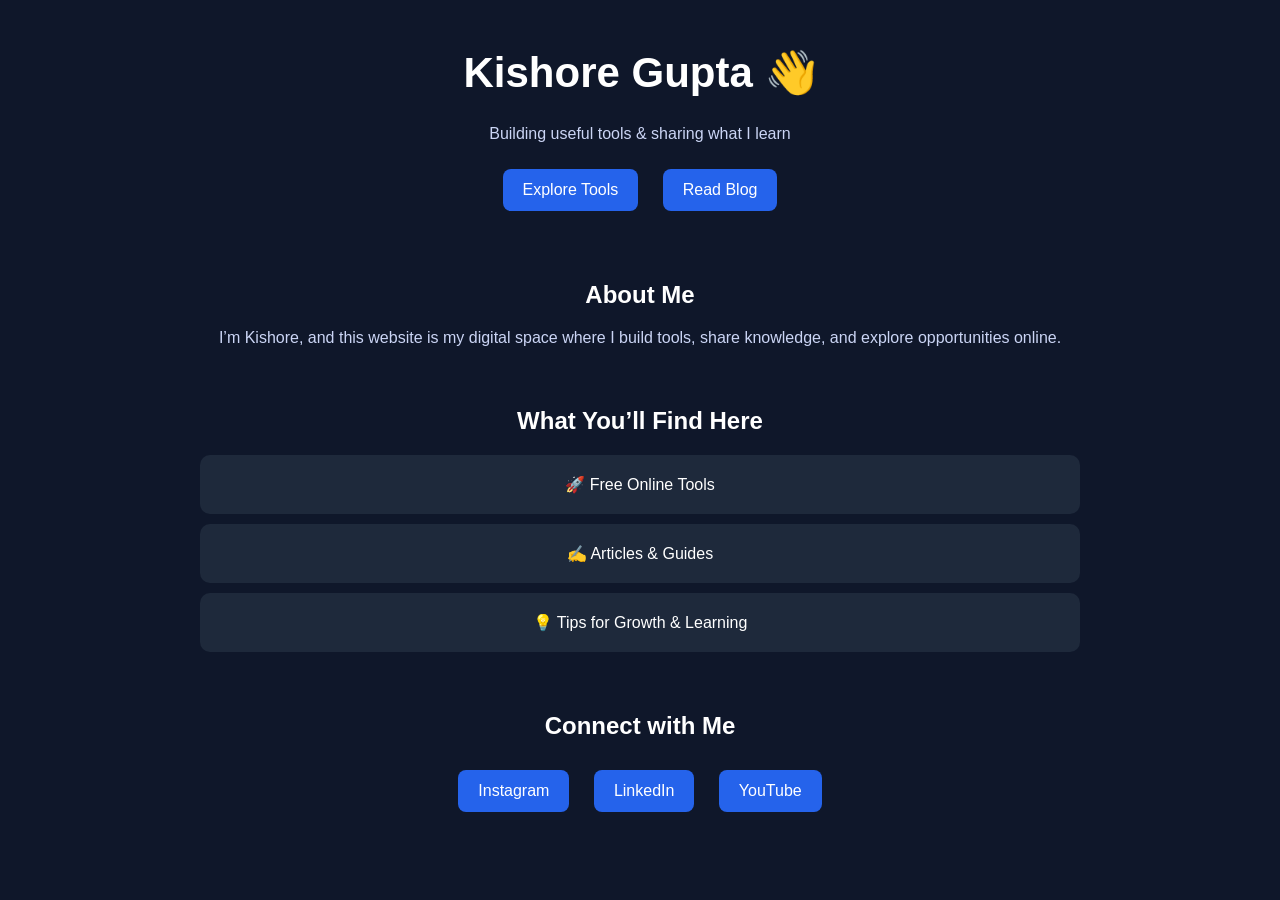
<file: index-old.html>
<!DOCTYPE html>
<html lang="en">
<head>
<meta charset="UTF-8">
<meta name="viewport" content="width=device-width, initial-scale=1.0">
<title>Kishore Gupta</title>

<style>
body {
  margin: 0;
  font-family: Arial, sans-serif;
  background: #0f172a;
  color: white;
}

.container {
  max-width: 900px;
  margin: auto;
  padding: 20px;
  text-align: center;
}

h1 {
  font-size: 42px;
}

p {
  color: #cbd5f5;
}

.btn {
  display: inline-block;
  margin: 10px;
  padding: 12px 20px;
  background: #2563eb;
  color: white;
  text-decoration: none;
  border-radius: 8px;
}

.section {
  margin-top: 60px;
}

.card {
  background: #1e293b;
  padding: 20px;
  border-radius: 10px;
  margin: 10px;
}
</style>
</head>

<body>

<div class="container">

  <!-- Hero -->
  <h1>Kishore Gupta 👋</h1>
  <p>Building useful tools & sharing what I learn</p>

  <a class="btn" href="/tools.html">Explore Tools</a>
  <a class="btn" href="/blog.html">Read Blog</a>

  <!-- About -->
  <div class="section">
    <h2>About Me</h2>
    <p>
      I’m Kishore, and this website is my digital space where I build tools,
      share knowledge, and explore opportunities online.
    </p>
  </div>

  <!-- What I Do -->
  <div class="section">
    <h2>What You’ll Find Here</h2>

    <div class="card">🚀 Free Online Tools</div>
    <div class="card">✍️ Articles & Guides</div>
    <div class="card">💡 Tips for Growth & Learning</div>
  </div>

  <!-- Links -->
  <div class="section">
    <h2>Connect with Me</h2>

    <a class="btn" href="#">Instagram</a>
    <a class="btn" href="#">LinkedIn</a>
    <a class="btn" href="#">YouTube</a>
  </div>

</div>

</body>
</html>
</file>
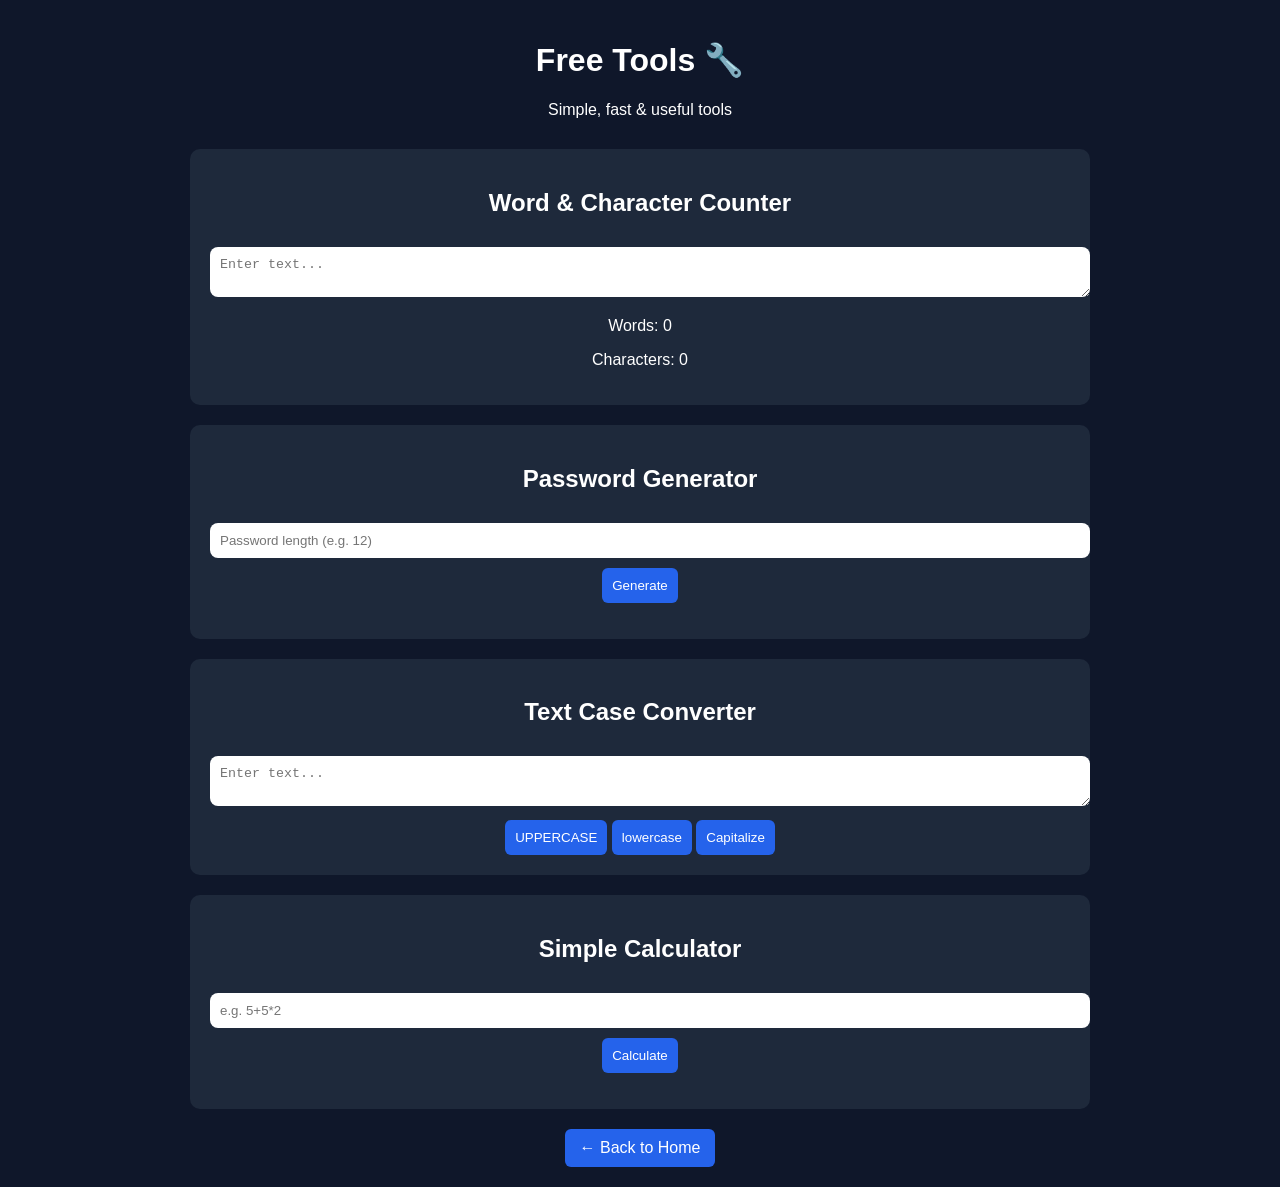
<file: tools.html>
<!DOCTYPE html>
<html lang="en">
<head>
<meta charset="UTF-8">
<meta name="viewport" content="width=device-width, initial-scale=1.0">
<title>Free Tools - Kishore Gupta</title>

<style>
body {
  font-family: Arial, sans-serif;
  background: #0f172a;
  color: white;
  margin: 0;
}

.container {
  max-width: 900px;
  margin: auto;
  padding: 20px;
  text-align: center;
}

.tools-grid {
  display: grid;
  grid-template-columns: 1fr;
  gap: 20px;
  margin-top: 30px;
}

.card {
  background: #1e293b;
  padding: 20px;
  border-radius: 10px;
}

textarea, input {
  width: 100%;
  padding: 10px;
  margin-top: 10px;
  border-radius: 8px;
  border: none;
}

button {
  margin-top: 10px;
  padding: 10px;
  border: none;
  border-radius: 6px;
  background: #2563eb;
  color: white;
  cursor: pointer;
}

.result {
  margin-top: 10px;
}

.btn {
  display: inline-block;
  margin-top: 20px;
  padding: 10px 15px;
  background: #2563eb;
  color: white;
  text-decoration: none;
  border-radius: 6px;
}
</style>
</head>

<body>

<div class="container">

<h1>Free Tools 🔧</h1>
<p>Simple, fast & useful tools</p>

<div class="tools-grid">

<!-- Word Counter -->
<div class="card">
<h2>Word & Character Counter</h2>
<textarea id="text" placeholder="Enter text..."></textarea>
<div class="result">
<p>Words: <span id="words">0</span></p>
<p>Characters: <span id="chars">0</span></p>
</div>
</div>

<!-- Password Generator -->
<div class="card">
<h2>Password Generator</h2>
<input type="number" id="length" placeholder="Password length (e.g. 12)">
<button onclick="generatePassword()">Generate</button>
<p id="password"></p>
</div>

<!-- Case Converter -->
<div class="card">
<h2>Text Case Converter</h2>
<textarea id="caseText" placeholder="Enter text..."></textarea>
<button onclick="toUpper()">UPPERCASE</button>
<button onclick="toLower()">lowercase</button>
<button onclick="toCapitalize()">Capitalize</button>
</div>

<!-- Calculator -->
<div class="card">
<h2>Simple Calculator</h2>
<input type="text" id="calcInput" placeholder="e.g. 5+5*2">
<button onclick="calculate()">Calculate</button>
<p id="calcResult"></p>
</div>

</div>

<a class="btn" href="/">← Back to Home</a>

</div>

<script>
// Word Counter
const textArea = document.getElementById("text");
textArea.addEventListener("input", () => {
  let text = textArea.value;
  let words = text.trim().split(/\s+/).filter(w => w.length > 0);
  document.getElementById("words").innerText = words.length;
  document.getElementById("chars").innerText = text.length;
});

// Password Generator
function generatePassword() {
  let length = document.getElementById("length").value;
  let chars = "abcdefghijklmnopqrstuvwxyzABCDEFGHIJKLMNOPQRSTUVWXYZ0123456789!@#$%^&*";
  let pass = "";
  for (let i = 0; i < length; i++) {
    pass += chars.charAt(Math.floor(Math.random() * chars.length));
  }
  document.getElementById("password").innerText = pass;
}

// Case Converter
function toUpper() {
  let text = document.getElementById("caseText").value;
  document.getElementById("caseText").value = text.toUpperCase();
}

function toLower() {
  let text = document.getElementById("caseText").value;
  document.getElementById("caseText").value = text.toLowerCase();
}

function toCapitalize() {
  let text = document.getElementById("caseText").value;
  document.getElementById("caseText").value =
    text.replace(/\b\w/g, char => char.toUpperCase());
}

// Calculator
function calculate() {
  let input = document.getElementById("calcInput").value;
  try {
    document.getElementById("calcResult").innerText = eval(input);
  } catch {
    document.getElementById("calcResult").innerText = "Invalid expression";
  }
}
</script>

</body>
</html>
</file>
